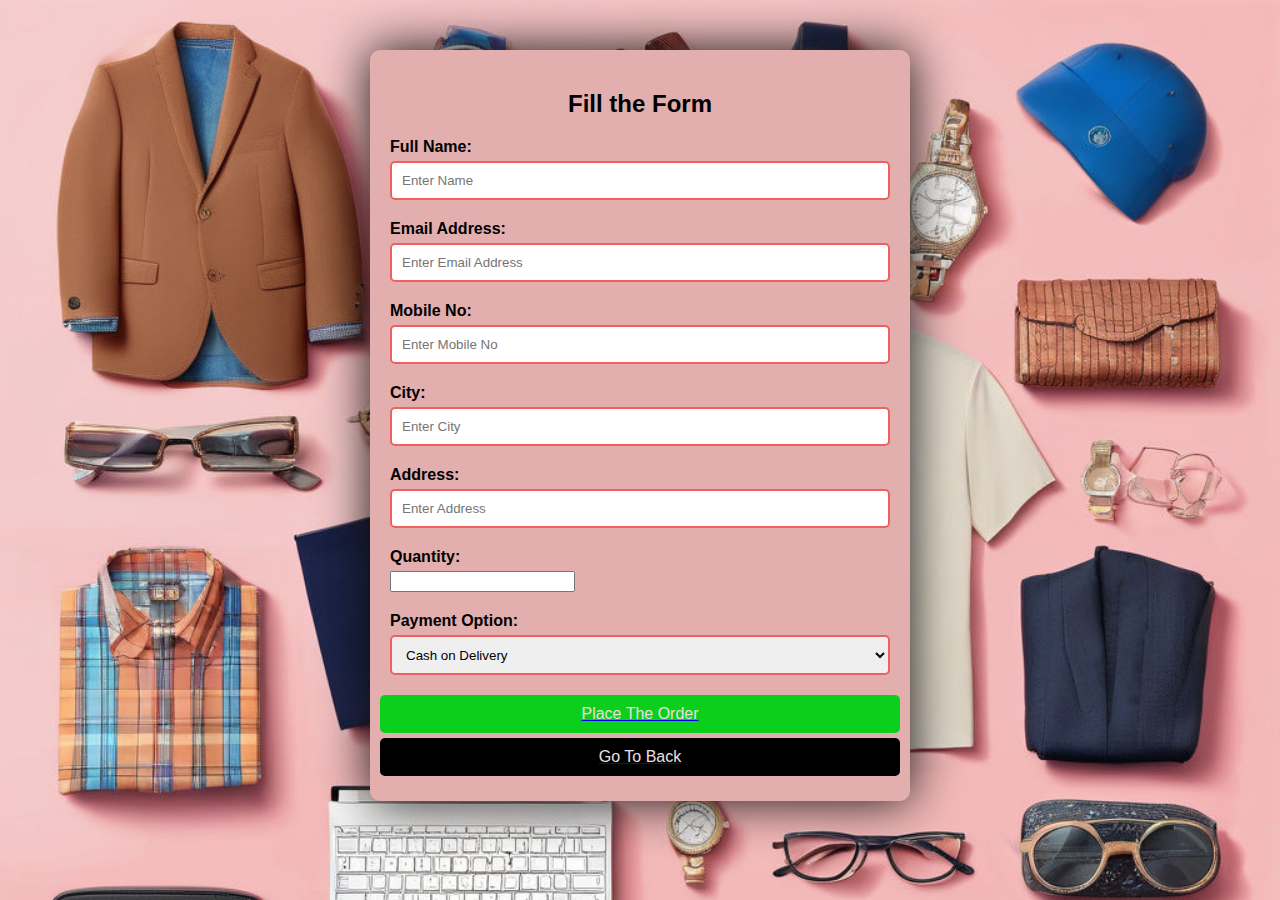
<file: buy.html>
<!DOCTYPE html>
<html lang="en">
<head>
<meta charset="UTF-8">
<meta name="viewport" content="width=device-width, initial-scale=1.0">
<title>Fashion Express</title>
<style>
  body {
    font-family: Arial, sans-serif;
    background-color: #f2f2f2;
    margin: 0;
    padding: 0;
    background-image:url("background.png");
    background-size: cover;
  }
  .container {
    max-width: 500px;
    margin: 50px auto;
    background-color: #e3aeae;
    padding: 20px;
    border-radius: 10px;
    box-shadow:0 0 50px rgb(16, 14, 14);
  }
  h2 {
    text-align: center;
  }
  .form-group {
    margin-bottom: 20px;
  }
  label {
    display: block;
    font-weight: bold;
    margin-bottom: 5px;
  }
  input[type="text"], input[type="email"], input[type="tel"], select {
    width: 100%;
    padding: 10px;
    border: 2px solid #f06060;
    border-radius: 5px;
    box-sizing: border-box;
  }
  select {
    height: 40px;
  }
  .submit-btn {
    width: 100%;
    padding: 10px;
    background-color: #099b1f;
    color: #eae0e0;
    border: none;
    border-radius: 5px;
    cursor: pointer;
    transition: background-color 0.3s ease;
  }
  .submit-btn:hover {
    background-color: #d67c7c;
  }
</style>
</head>
<body>
<div class="container">
  <h2>Fill the Form</h2>
  <form action="#" method="post">
    <div class="form-group">
      <label for="fullname">Full Name:</label>
      <input type="text" id="fullname" name="fullname" placeholder="Enter Name" required>
    </div>
    <div class="form-group">
      <label for="email">Email Address:</label>
      <input type="email" id="email" name="email"  placeholder="Enter Email Address">
    </div>
    <div class="form-group">
      <label for="mobile">Mobile No:</label>
      <input type="tel" id="mobile" name="mobile" placeholder="Enter Mobile No" required>
    </div>
    <div class="form-group">
      <label for="city">City:</label>
      <input type="text" id="city" name="city" placeholder="Enter City" required>
    </div>
    <div class="form-group">
      <label for="address">Address:</label>
      <input type="text" id="address" name="address" placeholder="Enter Address" required>
    </div>
    <div class="form-group">
      <label for="quantity">Quantity:</label>
      <input type="number" id="quantity" name="quantity" min="1" required>
    </div>
    <div class="form-group">
      <label for="payment">Payment Option:</label>
      <select id="payment" name="payment" required>
        <option value="cash">Cash on Delivery</option>
        <option value="online">Online Payment</option>
      </select>
    </div>
    
    <a href="thankyou.html"> <p type="submit" class="submit-btn" style="margin:5px -10px; background-color:rgb(11, 207, 27);text-align:center; text-decoration:none; ">Place The Order</p></a>
    <a href="home.html"> <p type="text" class="submit-btn" style="margin:5px -10px; background-color:black;text-align:center; text-decoration:none; ">Go To Back</p></a>
    
  </form>
</div>
</body>
</html>
</file>
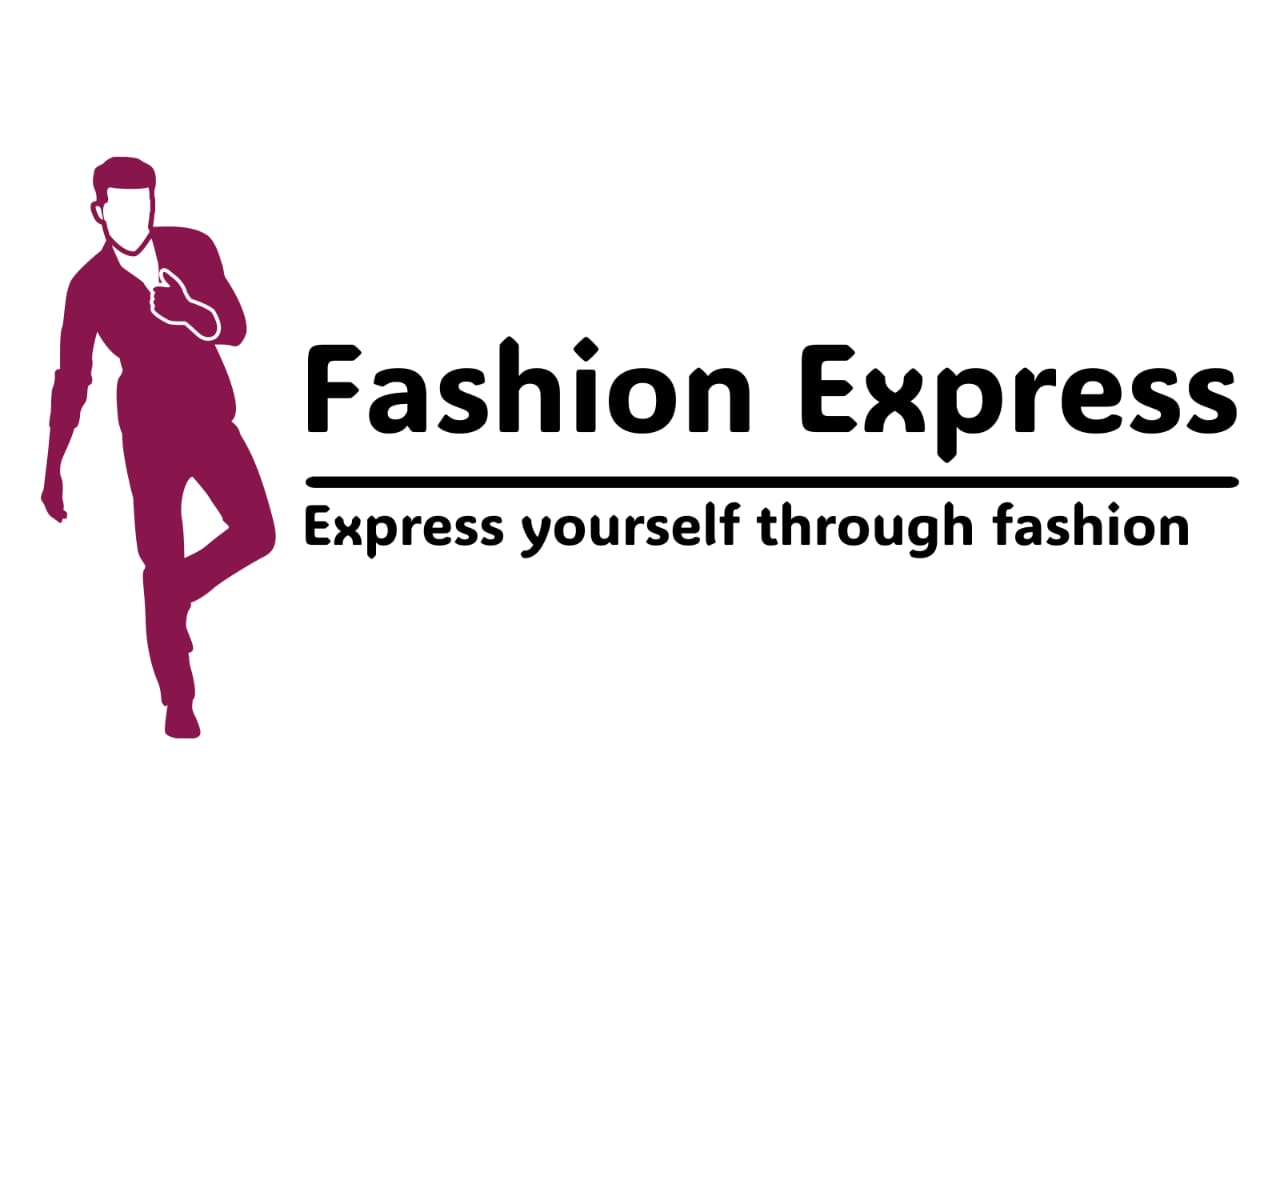
<file: logo.html>
<!DOCTYPE html>
<html lang="en">
<head>
    <meta charset="UTF-8">
    <meta http-equiv="X-UA-Compatible" content="IE=edge">
    <meta name="viewport" content="width=device-width, initial-scale=1.0">
    <meta http-equiv="X-UA-Compatible" content="ie=edge">
    <title>Fashion Express</title>
    <link rel="stylesheet"  href="logo1.css">
</head>
<body >
    <nav>
        <header>
            <div class="logo">
                <a href="index.html" target="_blank"><img src="logo2.jpg" alt=".."></a>
                
            </div>
        </header>
    </nav>
    
    
</body>
</html>
</file>
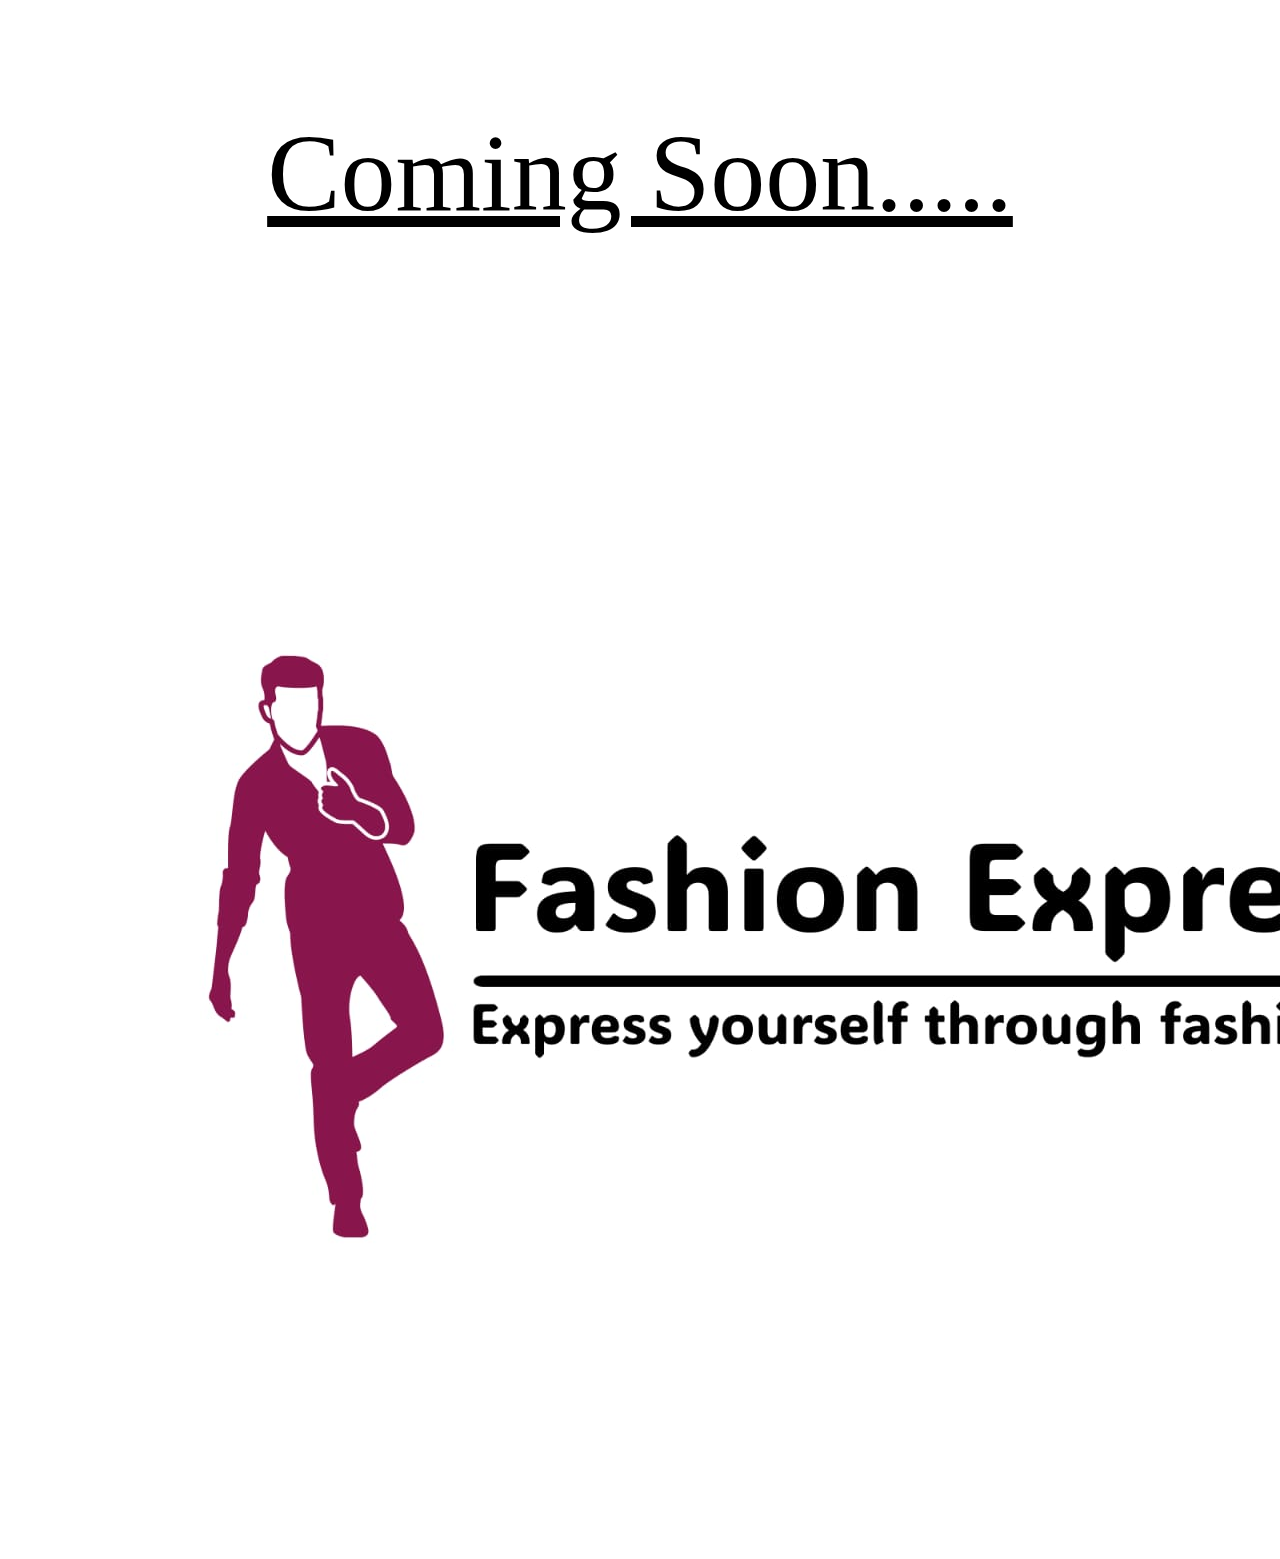
<file: new-features.html>
<!DOCTYPE html>
<html lang="en">
<head>
    <meta charset="UTF-8">
    <meta http-equiv="X-UA-Compatible" content="IE=edge">
    <meta name="viewport" content="width=device-width, initial-scale=1.0">
    <meta http-equiv="X-UA-Compatible" content="ie=edge">
    <title>Fashion Express</title>
    
</head>
<body>
    <p style="text-align:center;text-decoration:underline; font-size:110px;">Coming Soon.....</p>
     <a href="index.html"><img src="logo2.jpg" alt=".."></a>
</body>
</html>
</file>
<file: logo1.css>
.logo p{
    text-align:center;
    text-decoration:none;
    font-size:2em;
    top:2px;

}
html{
    width: 100%;
    height: 100%;
    display:flex;
    justify-content:center;
    align-items:center;
    background-image: url("logo2.jpg");
    background-size:cover;
    background-position:center;
}
</file>
